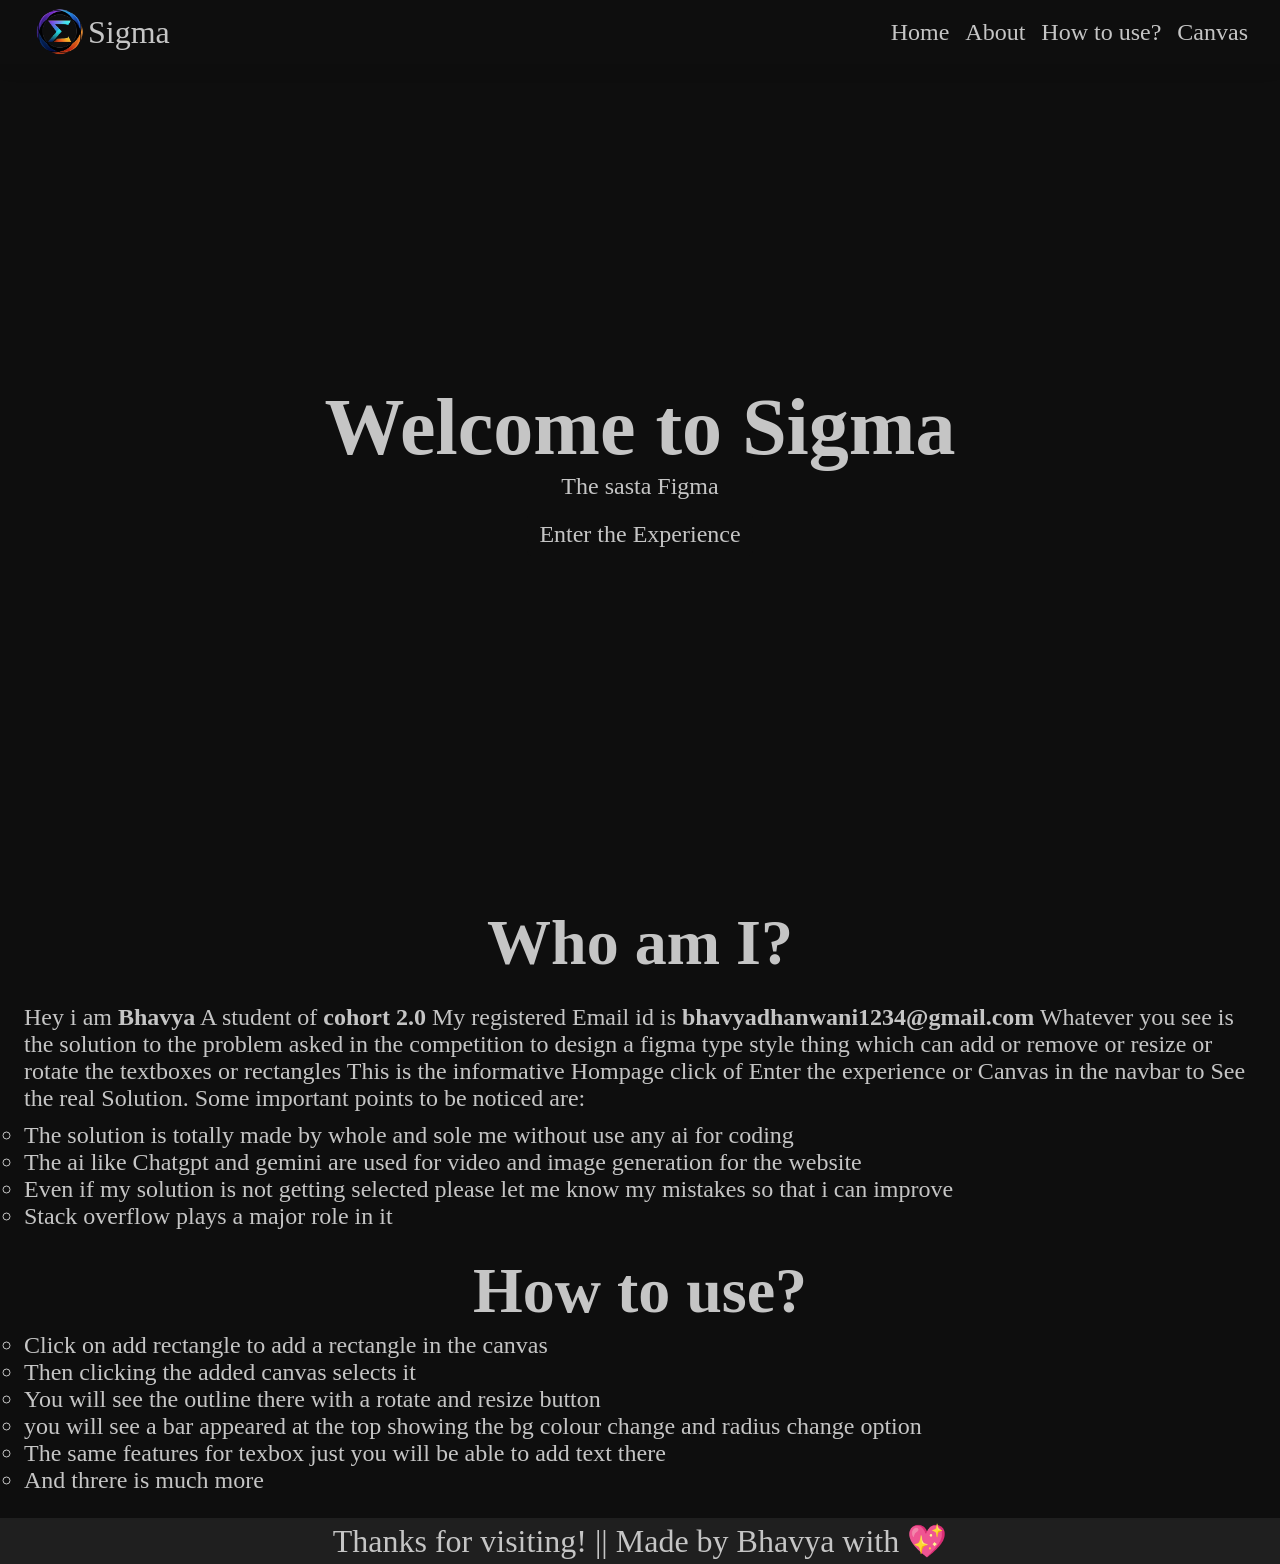
<file: index.html>
<!DOCTYPE html>
<html lang="en">

<head>
    <meta charset="UTF-8">
    <meta name="viewport" content="width=device-width, initial-scale=1.0">
    <title>Sigma</title>
    <link rel="stylesheet" href="./style.css">
    <link rel="shortcut icon" href="./images/logo.png" type="image/x-icon">
</head>

<body>

    <nav>
        <div class="logo">
            <img src="./images/logo.png" alt="Logo" class="logoImg">
            <div class="brand">Sigma</div>
        </div>
        <ul class="items" id="items">
            <li class="item"><a class="close" href="#hero">Home</a></li>
            <li class="item"><a class="close" href="#about">About</a></li>
            <li class="item"><a class="close" href="#useage">How to use?</a></li>
            <li class="item"><a href="./editing.html">Canvas</a></li>
        </ul>
        <div class="hamburger" id="hamburger">
            <span class="line"></span>
            <span class="line"></span>
            <span class="line"></span>
        </div>
    </nav>

    <section class="hero" id="hero">
        <div class="content">
            <h1>Welcome to <strong>Sigma</strong></h1>
            <p>The sasta Figma</p>
            <a href="./editing.html">Enter the Experience</a>
        </div>
        <div class="videoCont">
            <video src="./videos/hero.mp4" autoplay loop muted class="video"></video>
        </div>
    </section>

    <section id="about">
        <h1 class="heading">Who am I?</h1>
        <p class="detail">Hey i am <strong>Bhavya</strong> A student of <strong>cohort 2.0</strong> My registered Email id is <strong>bhavyadhanwani1234@gmail.com</strong> Whatever you see is the solution to the problem asked in the competition to design a figma type style thing which can add or remove or resize or rotate the textboxes or rectangles This is the informative Hompage click of Enter the experience or Canvas in the navbar to See the real Solution. Some important points to be noticed are: </p>
        <ul class="impList">
            <li>The solution is totally made by whole and sole me without use any ai for coding</li>
            <li>The ai like Chatgpt and gemini are used for video and image generation for the website</li>
            <li>Even if my solution is not getting selected please let me know my mistakes so that i can improve</li>
            <li>Stack overflow plays a major role in it</li>
        </ul>
    </section>

    <section id="useage">
        <h1 class="heading">How to use?</h1>
        <ul class="impList">
            <li>Click on add rectangle to add a rectangle in the canvas</li>
            <li>Then clicking the added canvas selects it</li>
            <li>You will see the outline there with a rotate and resize button</li>
            <li>you will see a bar appeared at the top showing the bg colour change and radius change option</li>
            <li>The same features for texbox just you will be able to add text there</li>
            <li>And threre is much more</li>
        </ul>
    </section>

    <Footer class="footer">
        Thanks for visiting! || Made by Bhavya with 💖
    </Footer>

    <script src="./script.js"></script>
</body>

</html>
</file>
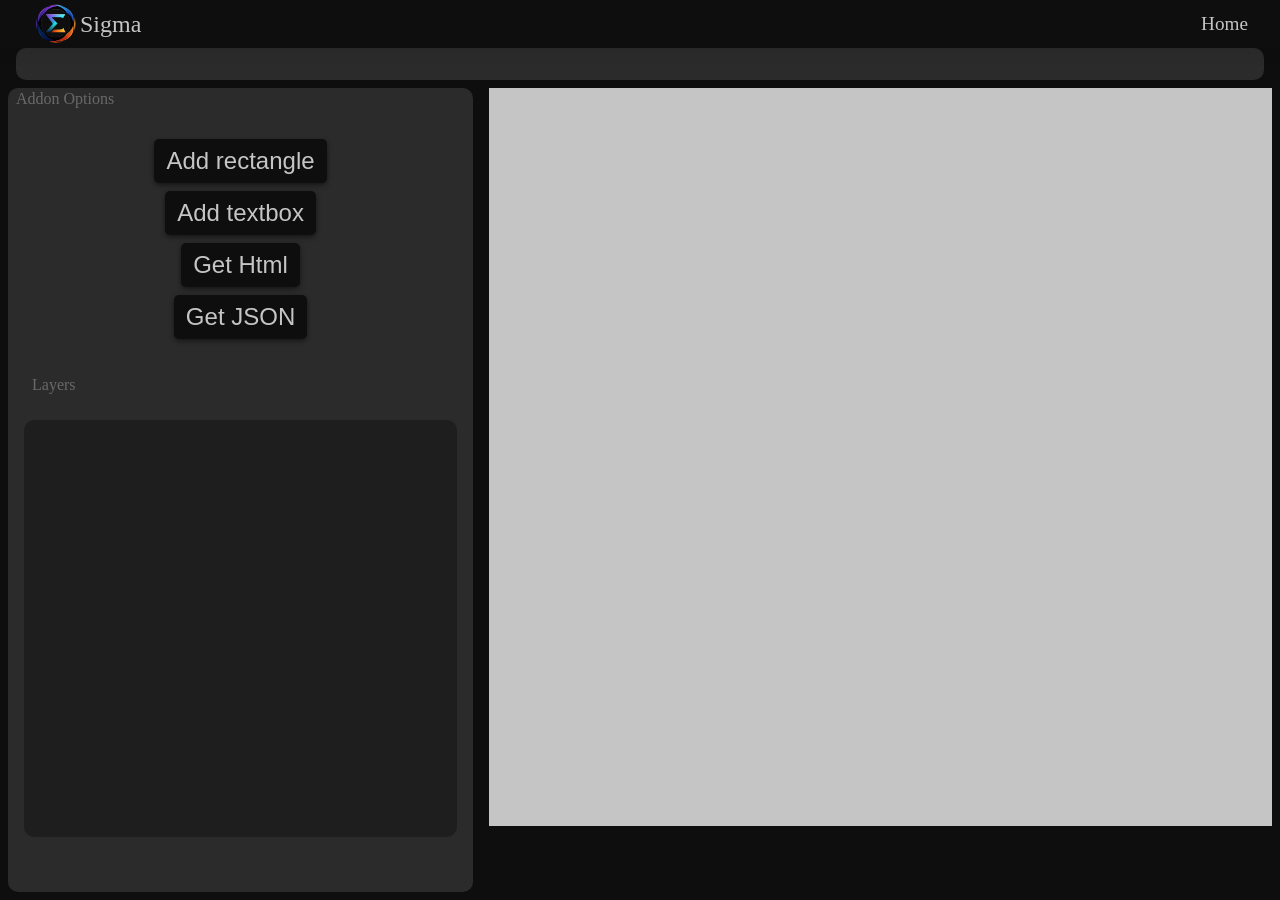
<file: editing.html>
<!DOCTYPE html>
<html lang="en">

<head>
    <meta charset="UTF-8">
    <meta name="viewport" content="width=device-width, initial-scale=1.0">
    <title>Sigma || the Canva</title>
    <link rel="stylesheet" href="./canva.css">
    <link rel="shortcut icon" href="./images/logo.png" type="image/x-icon">
</head>

<body>

    <nav>
        <div class="logo">
            <img src="./images/logo.png" alt="Logo" class="logoImg">
            <div class="brand">Sigma</div>
        </div>
        <ul class="items" id="items">
            <li class="item"><a class="close" href="./index.html">Home</a></li>
        </ul>
    </nav>

    <div class="options" id="options">
        <div class="empty"></div>
        <div class="edit" id="edit"></div>
    </div>

    <div id="main" class="main">
        <div id="sidebar" class="sidebar">
            <div class="buttons" id="btns">
                <div class="info">Addon Options</div>
                <button class="sidebarBtn" id="addRectangle">Add rectangle</button>
                <button class="sidebarBtn" id="addTextbox">Add textbox</button>
                <button class="sidebarBtn" id="getHtml">Get Html</button>
                <button class="sidebarBtn" id="getJSON">Get JSON</button>
            </div>
            <div class="layers" id="layers">
                <div class="info">Layers</div>
                <div id="panel" class="panel"></div>
            </div>
            <div class="hamburger" id="hamburger">
                <span class="line"></span>
                <span class="line"></span>
                <span class="line"></span>
            </div>
        </div>
        <div class="canvas" id="canvas"></div>
    </div>

    <script src="./canva.js"></script>
</body>

</html>
</file>
<file: style.css>
:root {
    --primary-color: rgb(197, 197, 197);
    --secondary-color: rgb(14, 14, 14);
    --hover-color: rgb(31, 31, 31);
}

* {
    margin: 0;
    padding: 0;
    box-sizing: border-box;
}

body{
    background: var(--secondary-color);
    color: var(--primary-color);
    overflow-x: hidden;
}


/* Navbar  */
nav{
    display: flex;
    justify-content: space-between;
    align-items: center;
    width: 100vw;
    position: sticky;
    top: 0;
    left: 0;
    padding: 0.5rem 2rem;
    background: var(--secondary-color);
    box-shadow: 0px 0px 20px rgba(0, 0, 0, 0.1);
    z-index: 99;
    height: 4rem;
}

.logo{
    display: flex;
    justify-content: center;
    align-items: center;
}

.logoImg {
    width: 3.5rem;
    height: auto;
}

.brand{
    font-size: 2rem;
}

.items {
    display: flex;
    justify-content: center;
    align-items: center;
    list-style-type: none;
    gap: 1rem;
    transition: all 0.3s ease;
}

.item a {
    font-size: 1.5rem;
    text-decoration: none;
    color: var(--primary-color);
}

.hamburger {
    display: none;
    flex-direction: column;
    justify-content: center;
    align-items: center;
    z-index: 99;
    gap: 3px;
    cursor: pointer;
    transition: all 0.3s ease;
}

.line {
    background: var(--primary-color);
    width: 22px;
    height: 2px;
    border-radius: 5px;
    transition: all 0.3s ease;
}

.hamburger.open .line:nth-child(1) {
    transform: translateY(5px) rotate(45deg);
}

.hamburger.open .line:nth-child(2) {
    opacity: 0;
}

.hamburger.open .line:nth-child(3) {
    transform: translateY(-5px) rotate(-45deg);
}

@media screen and (max-width: 600px) {
    .items {
        position: fixed;
        right: -150%;
        top: 0;
        flex-direction: column;
        background: var(--secondary-color);
        height: 100vh;
        width: 100vw;
    }

    .items.open {
        right: 0;
    }

    .item a {
        font-size: 1.5rem;
    }

    .hamburger {
        display: flex;
    }
}



/* Hero */
.hero {
    display: flex;
    justify-content: center;
    align-items: center;
    width: 100vw;
    height: 90vh;
    position: relative;
    overflow: hidden;
}

.content {
    display: flex;
    justify-content: center;
    align-items: center;
    flex-direction: column;
    text-align: center;
}

.content h1 {
    font-size: 5rem;
}

.content a {
    text-decoration: none;
    color:  var(--primary-color);
    background: var(--secondary-color);
    padding: 0.5rem 0.75rem;
    border-radius: 5px;
    transition: all 0.3s ease;
    margin-top: 0.8rem;
    font-size: 1.5rem;
}

.content a:hover {
    background: var(--hover-color);
    transform: translateY(-2px);
}

.content p {
    font-size: 1.5rem;
}

.videoCont {
    position: absolute;
    width: 100%;
    height: 100%;
    top: 50%;
    left: 50%;
    transform: translate(-50%, -50%);
    z-index: -1;
}

.video {
    min-width: 100%;
    min-height: 100%;
    width: auto;
    height: auto;
    position: absolute;
    top: 50%;
    left: 50%;
    transform: translate(-50%, -50%);
}

@media screen and (max-width: 510px) {
    .content h1 {
        font-size: 3rem;
    }
}

@media screen and (max-width: 370px) {
    .content h1 {
        font-size: 2rem;
    }
}





/* about  */

#about {
    padding-top: 2rem;
}

.heading {
    font-size: 4rem;
    text-align: center;
}

.impList {
    font-size: 1.5rem;
    list-style-type: circle;
    padding: 1.5rem;
    padding-top: 0.3rem;
}

.detail {
    font-size: 1.5rem;
    padding: 1.5rem;
    padding-bottom: 0.3rem;
}

.footer {
    text-align: center;
    background: var(--hover-color);
    padding: 0.25rem;
    font-size: 2rem;
}
</file>
<file: canva.css>
:root {
    --primary-color: rgb(197, 197, 197);
    --secondary-color: rgb(14, 14, 14);
    --hover-color: rgb(43, 43, 43);
    --hover-color2: rgb(30, 30, 30);
    --hover-color3: rgb(37, 37, 37);
}

* {
    margin: 0;
    padding: 0;
    box-sizing: border-box;
}

body {
    background: var(--secondary-color);
    color: var(--primary-color);
    overflow-x: hidden;
}

.main {
    position: fixed;
    top: 5rem;
    left: 0;
    right: 0;
    bottom: 0;
    display: grid;
    grid-template-areas: "sidebar canvas canvas canvas";
}

.sidebar {
    grid-area: sidebar;
    background-color: var(--hover-color);
    margin: 0.5rem;
    border-radius: 10px;
    position: relative;
    padding: 1rem;
    display: grid;
    grid-template-rows: 30vh 55vh;
}

.canvas {
    grid-area: canvas;
    background: var(--primary-color);
    margin: 0.5rem;
    margin-bottom: 1rem;
    position: relative;
    overflow: hidden;
    height: 82vh;
    touch-action: none;
    /* border-radius: 10px; */
}

.options {
    height: 2rem;
    /* display: grid; */
    /* grid-template-columns: 20rem auto; */
    /* display: grid;
    grid-template-columns: 2fr 3fr;
    grid-template-rows: 1fr;
    grid-column-gap: 0.5rem;
    grid-row-gap: 0rem; */
    display: flex;
    justify-content: center;
    align-items: center;
    width: 100%;
}

.empty {
    grid-area: empty;
    height: 100%;
    width: 100%;
    display: none;
}

.edit {
    box-sizing: border-box;
    grid-area: edit;
    background: var(--hover-color);
    /* margin-left: 8rem; */
    /* margin-right: 0.8rem; */
    border-radius: 10px;
    padding: 0.05rem 0.8rem;
    display: flex;
    justify-content: center;
    align-items: center;
    height: 100%;
    width: 100%;
    gap: 2rem;
    margin-right: 1rem;
    margin-left: 1rem;
}

.editChild {
    display: flex;
    justify-content: center;
    align-items: center;
    width: 100%;
    gap: 1rem;
}

.edit input {
    width: 3rem;
    height: 1.5rem;
}

@media screen and (max-width: 390px) {
    .edit p {
        font-size: 0.6rem;
    }
}

.sidebarBtn {
    background: var(--secondary-color);
    border: none;
    outline: none;
    color: var(--primary-color);
    padding: 0.5rem 0.75rem;
    border-radius: 5px;
    cursor: pointer;
    transition: all 0.3s ease;
    box-shadow: 0 2px 5px rgba(0, 0, 0, 0.5);
    font-size: 1.5rem;
}

.sidebarBtn:hover {
    background-color: var(--hover-color2);
    transform: translateY(-2px);
}

.info {
    position: absolute;
    top: 0;
    left: 0;
    opacity: 0.4;
    margin: 0.5rem;
    margin-top: 2px;
}

.buttons {
    display: flex;
    justify-content: center;
    align-items: center;
    flex-direction: column;
    gap: 0.5rem;
    /* position: relative; */
}

.layers {
    position: relative;
    display: flex;
    justify-content: end;
    flex-direction: column;
    padding-bottom: 2rem;
}

.panel {
    display: flex;
    justify-content: start;
    align-items: center;
    flex-direction: column;
    background: var(--hover-color2);
    width: 100%;
    height: 90%;
    border-radius: 10px;
    padding: 0.3rem;
    gap: 0.8rem;
    overflow-y: auto;
    flex-wrap: nowrap;
}

.layer {
    display: flex;
    justify-content: space-between;
    align-items: center;
    width: 100%;
    background: var(--hover-color);
    border-radius: 10px;
    padding-top: 0.5rem;
    padding-bottom: 0.5rem;
    border: 1px solid transparent;
}

.layer .name {
    font-size: 1rem;
    padding-left: 0.5rem;
}

.layers .arrowBtn {
    display: flex;
    justify-content: center;
    align-items: center;
    gap: 0.5rem;
    padding-right: 0.5rem;
}

.layers .arrowBtn .upBtn {
    border: 2px solid var(--hover-color2);
    outline: none;
    aspect-ratio: 1 / 1;
    width: 2rem;
    height: auto;
    cursor: pointer;
    background: var(--hover-color3);
    border-radius: 5px;
    display: flex;
    justify-content: center;
    align-items: center;
}

.layer .arrowBtn .upBtn .upImg {
    width: 1rem;
    height: auto;
}

.layers .arrowBtn .downBtn {
    border: 2px solid var(--hover-color2);
    outline: none;
    aspect-ratio: 1 / 1;
    width: 2rem;
    height: auto;
    cursor: pointer;
    background: var(--hover-color3);
    border-radius: 5px;
    display: flex;
    justify-content: center;
    align-items: center;
}

.layer .arrowBtn .upBtn:disabled,
.layer .arrowBtn .downBtn:disabled {
    background: var(--hover-color3);
    cursor: no-drop;
}

.layer .arrowBtn .downBtn .downImg {
    width: 1rem;
    height: auto;
}

.hamburger {
    display: none;
    flex-direction: column;
    justify-content: center;
    align-items: center;
    z-index: 99;
    gap: 3px;
    cursor: pointer;
    transition: all 0.3s ease;
}

.line {
    background: white;
    background: var(--primary-color);
    width: 22px;
    height: 2px;
    border-radius: 5px;
    transition: all 0.3s ease;
}

.hamburger.open .line:nth-child(1) {
    transform: translateY(5px) rotate(45deg);
}

.hamburger.open .line:nth-child(2) {
    opacity: 0;
}

.hamburger.open .line:nth-child(3) {
    transform: translateY(-5px) rotate(-45deg);
}

@media screen and (max-width: 1024px) {
    .main {
        grid-template-columns: 220px 1fr;
    }

    .sidebar {
        padding: 0.8rem;
    }

    .sidebarBtn {
        font-size: 0.75rem;
    }
}

@media screen and (max-width: 768px) {
    .main {
        /* grid-template-columns: 1fr;
        grid-template-areas:
            "canvas"
            "sidebar"; */
        display: flex;
        justify-content: center;
        align-items: center;
        width: 100%;
        height: 80%;
        top: 7rem;
        bottom: 0;
    }

    .canvas {
        width: 100%;
        height: 100%;
    }

    .sidebar {
        position: fixed;
        bottom: 0;
        left: 2.5vw;
        width: 95vw;
        height: 2.5rem;
        margin: 0;
        border-radius: 0;
        padding: 0.5rem;
        z-index: 100;
        border-radius: 15px;
        display: flex;
        justify-content: center;
        align-items: center;
    }

    .hamburger {
        display: flex;
    }

    .buttons {
        position: fixed;
        background: var(--hover-color);
        width: 95vw;
        padding: 2rem;
        top: 100vh;
        left: 50%;
        transform: translateX(-50%);
        gap: 1rem;
        border-radius: 15px;
        border-bottom-left-radius: 0;
        border-bottom-right-radius: 0;
        height: 32vh;
        transition: all 0.3s ease;
    }

    .buttons.open {
        top: 20vh;
    }

    .layers {
        position: fixed;
        width: 95vw;
        top: 132vh;
        left: 50%;
        transform: translateX(-50%);
        border-radius: 15px;
        border-top-left-radius: 0;
        border-top-right-radius: 0;
        height: 48vh;
        padding: 0.5rem;
        background: var(--hover-color);
        display: flex;
        justify-content: flex-start;
        align-items: center;
        flex-direction: column;
        padding-top: 2rem;
        transition: all 0.3s ease;
    }

    .layers.open {
        top: 51vh;
    }

    .panel {
        height: 40vh;
    }

    .buttons .sidebarBtn {
        font-size: 1.5rem;
    }

    .sidebarBtn {
        font-size: 0.65rem;
        padding: 0.4rem 0.5rem;
        white-space: nowrap;
    }

    .canvas {
        height: calc(100vh - 13.5rem);
    }

    .options {
        display: flex;
        justify-content: center;
        align-items: center;
        height: 70%;
    }

    .empty {
        display: none;
    }

    .edit {
        height: 3rem;
        margin: 1rem;
        margin-bottom: 0;
    }

    .editChild p {
        font-size: 0.8rem;
    }
}

@media screen and (max-width: 490px) {
    .edit {
        margin-right: 0;
        margin-left: 0;
        padding: 0.2rem;
        height: 4rem;
    }

    .editChild {
        gap: 0.5rem;
        width: 100%;
        flex-wrap: wrap;
    }

    .canvas {
        height: 70vh;
    }

    .main {
        top: 8rem;
    }
}




.rectangle {
    position: absolute;
    cursor: grab;
    transform-origin: center;
}

.textBox {
    position: absolute;
    display: flex;
    justify-content: center;
    align-items: center;
    color: black;
    font-weight: 600;
    word-break: break-all;
    cursor: grab;
    transform-origin: center center;
}

.textBox p {
    width: 90%;
    height: 90%;
    overflow: hidden;
    display: flex;
    justify-content: center;
    align-items: center;
}

.textBox p::-webkit-scrollbar {
    display: none;
}

.textBox P::-webkit-scrollbar-thumb {
    background: var(--hover-color2);
}

.textBox .inputBox,
.textBox p {
    pointer-events: none;
}

.textBox::-webkit-scrollbar {
    display: none;
}

.textBox .inputBox {
    outline: none;
    background: transparent;
    border: none;
}

.topLeftBox {
    background: rgb(9, 7, 139);
    width: 5px;
    height: 10px;
    position: absolute;
    top: -6px;
    left: -2px;
    transform: rotate(-30deg);
    cursor: nw-resize;
}

.topRightBox {
    background: rgb(9, 7, 139);
    width: 5px;
    height: 10px;
    position: absolute;
    top: -6px;
    right: -2px;
    transform: rotate(30deg);
    cursor: ne-resize;
}

.bottomLeftBox {
    background: rgb(9, 7, 139);
    width: 5px;
    height: 10px;
    position: absolute;
    bottom: -6px;
    left: -2px;
    transform: rotate(30deg);
    cursor: sw-resize;
}

.bottomRightBox {
    background: rgb(9, 7, 139);
    width: 5px;
    height: 10px;
    position: absolute;
    bottom: -6px;
    right: -2px;
    transform: rotate(-30deg);
    cursor: se-resize;
}

.rotate {
    width: 15px;
    height: auto;
    position: absolute;
    top: -1.5rem;
    left: 50%;
    transform: translateX(-50%);
}

.rotate svg {
    width: 15px;
    height: auto;
}

.selected {
    border: 1px dashed blue;
}

.del {
    color: var(--primary-color);
    background: red;
    border: none;
    outline: none;
    border-radius: 5px;
    padding: 0.25rem 0.5rem;
    cursor: pointer;
}

/* .rotateImg {
    width: 15px;
    height: auto;
}
 */














/* navbar */
nav {
    display: flex;
    justify-content: space-between;
    align-items: center;
    width: 100%;
    position: sticky;
    top: 0;
    left: 0;
    padding: 0.5rem 2rem;
    background: var(--secondary-color);
    box-shadow: 0px 0px 20px rgba(0, 0, 0, 0.1);
    z-index: 99;
    height: 3rem;
}

.logo {
    display: flex;
    justify-content: center;
    align-items: center;
}

.logoImg {
    width: 3rem;
    height: auto;
}

.brand {
    font-size: 1.5rem;
}

.items {
    display: flex;
    justify-content: center;
    align-items: center;
    list-style-type: none;
    gap: 1rem;
    transition: all 0.3s ease;
}

.item a {
    font-size: 1.2rem;
    text-decoration: none;
    color: var(--primary-color);
}
</file>
